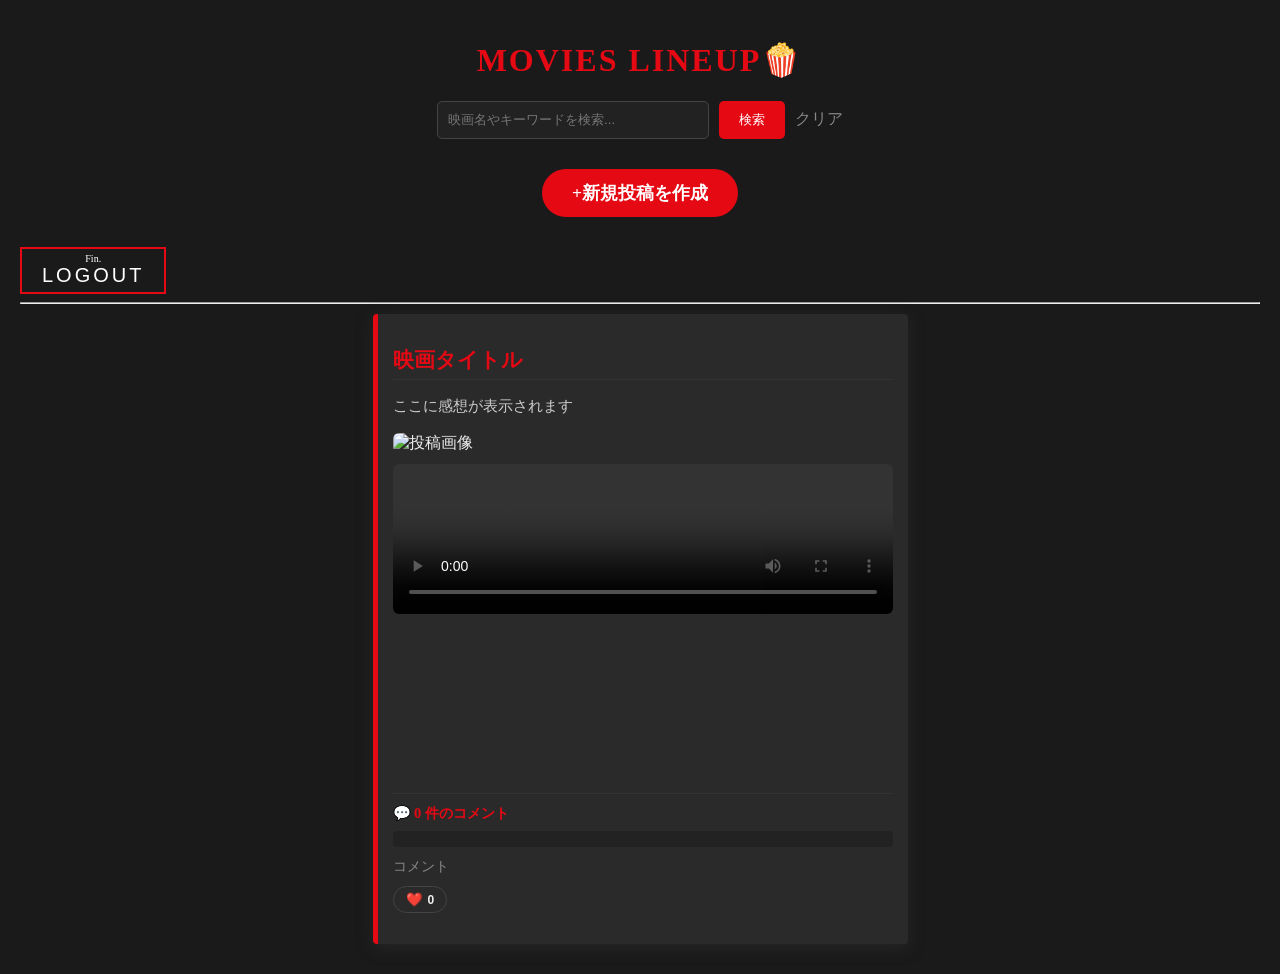
<file: src/main/resources/templates/index.html>
<!DOCTYPE html>

<body xmlns:th="http://www.thymeleaf.org">

	<head>
		<meta charset="UTF-8">
		<meta name="viewport" content="width=device-width, initial-scale=1.0">
		<title>MOVIES FAN</title>
		<style>
			body {
				font-family: 'Helvetica Neue';
				background-color: #1a1a1a;
				color: #eee;
				padding: 20px;
				margin: 0;
			}

			h1 {
				text-align: center;
				color: #e50914;
				text-transform: uppercase;
				letter-spacing: 2px;
			}

			.post-new-wrapper {
				text-align: center;
				margin: 30px 0;
			}

			.btn-new-post {
				display: inline-block;
				background-color: #e50914;
				color: white;
				text-decoration: none;
				font-weight: bold;
				padding: 12px 30px;
				border-radius: 50px;
				font-size: 1.1em;
				transition: 0.3s;
				box-shadow: 0 4px 15px rgba(229, 9, 20, 0, 3);
			}

			.post-card {
				background: #2a2a2a;
				padding: 15px;
				margin: 10px auto;
				max-width: 500px;
				border-left: 5px solid #e50914;
				border-radius: 4px;
				box-shadow: 0 4px 15px rgba(40, 40, 40, 0.9);
			}

			.movie-title {
				font-size: 1.3em;
				/* 1.8emから縮小 */
				color: #e50914;
				margin-bottom: 10px;
				border-bottom: 1px solid #333;
				padding-bottom: 5px;
			}

			.content {
				font-size: 0.95em;
				line-height: 1.5;
				color: #ccc;
			}

			.media-container img,
			.media-container video {
				width: 100%;
				height: auto;
				max-height: 150px;
				object-fit: contain;
				border-radius: 6px;
				display: block;
				margin: 10px auto;
			}

			.logout-form-the-end {
				display: inline-block;
			}

			.btn-the-end {
				background: transparent;
				border: 2px solid #e50914;
				/* ログインボタンと同じ赤 */
				color: #fff;
				padding: 5px 20px;
				cursor: pointer;
				transition: all 0.4s ease;
				position: relative;
				overflow: hidden;
			}

			.btn-the-end .small-text {
				display: block;
				font-family: 'Cinzel', serif;
				/* 映画のタイトル風フォント */
				font-size: 10px;
				line-height: 1;
			}

			.btn-the-end .main-text {
				font-family: 'Bebas Neue', sans-serif;
				/* ログイン画面のメインフォント */
				font-size: 20px;
				letter-spacing: 3px;
			}

			.btn-the-end:hover {
				background: #e50914;
				box-shadow: 0 0 20px rgba(229, 9, 20, 0.6);
				transform: scale(1.05);
			}

			/* index.html の <style> の最後に追加 */
			@media (max-width: 768px) {
				.post-card {
					max-width: 95%;
					/* 横幅を画面いっぱいに広げる */
					padding: 10px;
					/* 余白を少し削る */
				}

				h1 {
					font-size: 1.5em;
					/* タイトルを少し小さくする */
				}

				.btn-new-post {
					width: 80%;
					/* 新規投稿ボタンを押しやすく大きくする */
					text-align: center;
				}

			}
		</style>
		<link rel="stylesheet" th:href="@{/css/style.css}">
	</head>
	<div>
		<h1>Movies LINEUP🍿</h1>
		<div style="text-align: center; margin-bottom: 20px;">
			<form th:action="@{/}" method="get" style="display: inline-flex; gap: 10px;">
				<input type="text" name="keyword" th:value="${keyword}" placeholder="映画名やキーワードを検索..."
					style="padding: 10px; border-radius: 5px; border: 1px solid #444; background: #222; color: white; width: 250px;">
				<button type="submit"
					style="background: #e50914; color: white; border: none; padding: 10px 20px; border-radius: 5px; cursor: pointer;">
					検索
				</button>
				<a th:href="@{/}" th:if="${keyword != null}"
					style="color: #888; text-decoration: none; align-self: center;">クリア</a>
			</form>
		</div>
		<div class="post-new-wrapper">
			<a th:href="@{/post/new}" class="btn-new-post">+新規投稿を作成</a>
		</div>
		<form th:action="@{/logout}" method="post" class="logout-form-the-end">
			<button type="submit" class="btn-the-end">
				<span class="small-text">Fin.</span>
				<span class="main-text">LOGOUT</span>
			</button>
		</form>
		<hr>

		<div class="post-wrapper">

			<div th:each="post : ${posts}" class="post-card">
				<a th:href="@{/post/{id}(id=${post.id})}" style="text-decoration: none; color: inherit;">
					<h2 class="movie-title" th:text="${post.movieTitle}">映画タイトル</h2>
					<p class="content" th:text="${post.content}">ここに感想が表示されます</p>
				</a>

				<div class="media-container">
					<img th:if="${post.imageUrl}" th:src="${post.imageUrl}" alt="投稿画像">
					<video th:if="${post.videoUrl}" th:src="${post.videoUrl}" controls></video>

					<div class="video-container" th:if="${post.youtubeVideoId != null and !post.youtubeVideoId.empty}">
						<iframe th:src="'https://www.youtube.com/embed/' + ${post.youtubeVideoId}" frameborder="0"
							allowfullscreen></iframe>
					</div>
				</div>
				<div class="comment-section" style="margin-top: 15px; border-top: 1px solid #333; padding-top: 10px;">

					<div style="margin-bottom: 8px;">
						<span style="color: #e50914; font-size: 0.9em; font-weight: bold;">
							💬 <span th:text="${post.comments.size()}">0</span> 件のコメント
						</span>
					</div>

					<div th:if="${!post.comments.isEmpty()}"
						style="background: #222; padding: 8px; border-radius: 4px; margin-bottom: 10px;">
						<p style="font-size: 0.85em; color: #bbb; margin: 0;" th:text="${post.comments[0].content}"></p>
					</div>

					<a th:href="@{/post/{id}(id=${post.id})}"
						style="font-size: 0.85em; color: #888; text-decoration: none;">
						コメント
					</a>
				</div>
				<div class="like-section" style="margin-top: 10px; display: flex; align-items: center; gap: 10px;">
					<button type="button" th:onclick="|toggleLike(${post.id}, this)|"
						style="background: none; border: 1px solid #444; color: #eee; padding: 5px 12px; border-radius: 20px; cursor: pointer; transition: 0.2s; display: flex; align-items: center; gap: 5px;">
						<span style="color: #e50914;">❤️</span>
						<span class="like-count" style="font-size: 0.9em; font-weight: bold;"
							th:text="${post.likes != null ? post.likes.size() : 0}">0</span>
					</button>
				</div>

				<p><small
						th:text="${post.createdAt != null ? #temporals.format(post.createdAt,'yyyy/MM/dd HH:mm') : ''}"></small>
				</p>
			</div>
		</div>
	</div>
	<script th:inline="javascript">
		function toggleLike(postId, buttonElement) {
			// /*[[...]]*/ の形式で書くことで、Eclipseのエラーを回避しつつThymeleafで値を取得できます
			const token = /*[[${_csrf?.token}]]*/ "";
			const header = /*[[${_csrf?.headerName}]]*/ "X-CSRF-TOKEN";

			fetch(`/post/${postId}/like`, {
				method: 'POST',
				headers: {
					[header]: token,
					'Content-Type': 'application/json'
				}
			})
				.then(response => {
					if (!response.ok) throw new Error('エラーが発生しました');
					return response.json();
				})
				.then(count => {
					const countSpan = buttonElement.querySelector('.like-count');
					countSpan.textContent = count;

					buttonElement.style.transform = "scale(1.2)";
					setTimeout(() => buttonElement.style.transform = "scale(1)", 200);
				})
				.catch(error => {
					console.error('Error:', error);
				});
		}
	</script>
</body>
</body>

</html>
</file>
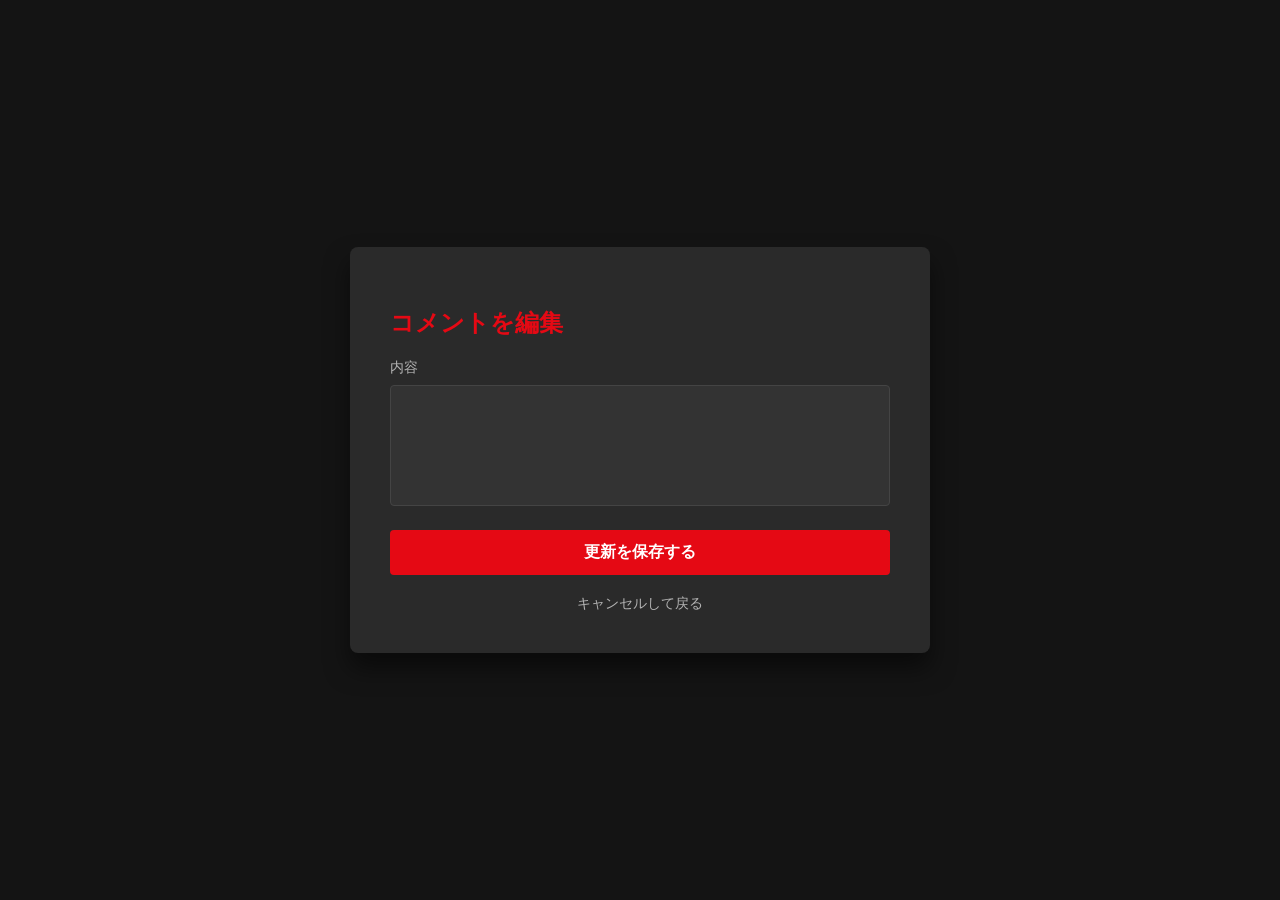
<file: src/main/resources/templates/comment-edit.html>
<!DOCTYPE html>
<html xmlns:th="http://www.thymeleaf.org">

<head>
	<meta charset="UTF-8">
	<meta name="viewport" content="width=device-width, initial-scale=1.0">
	<title>コメント編集</title>
	<style>
		body {
			background-color: #141414;
			color: white;
			font-family: 'Helvetica Neue', Helvetica, Arial, sans-serif;
			display: flex;
			justify-content: center;
			align-items: center;
			height: 100vh;
			margin: 0;
		}

		.edit-container {
			background-color: #2a2a2a;
			padding: 40px;
			border-radius: 8px;
			width: 100%;
			max-width: 500px;
			box-shadow: 0 15px 25px rgba(0, 0, 0, 0.5);
		}

		h2 {
			color: #e50914;
			margin-bottom: 20px;
			font-size: 24px;
		}

		.form-group {
			margin-bottom: 20px;

		}

		label {
			display: block;
			margin-bottom: 8px;
			color: #b3b3b3;
			font-size: 14px;
		}

		textarea {
			width: 100%;
			background-color: #333;
			color: white;
			border: 1px solid #444;
			border-radius: 4px;
			padding: 12px;
			font-size: 16px;
			box-sizing: border-box;
			resize: none;
			transition: border-color 0.3s;
		}

		textarea:focus {
			outline: none;
			border-color: #e50914;
		}

		.btn-update:hover {
			background-color: #ff0a16;
		}

		.back-link {
			display: block;
			text-align: center;
			margin-top: 20px;
			color: #b3b3b3;
			text-decoration: none;
			font-size: 14px;
		}

		.back-link:hover {
			text-decoration: underline;
		}

		.btn-update {
			width: 100%;
			padding: 12px;
			background-color: #e50914;
			color: white;
			border: none;
			border-radius: 4px;
			font-size: 16px;
			font-weight: bold;
			cursor: pointer;
			transition: background 0.2s;
		}

		.btn-cancel {
			color: #666;
			text-decoration: none;
			margin-left: 10px;
		}
	</style>
	<!DOCTYPE html>
	<html xmlns:th="http://www.thymeleaf.org">

	<head>
		<meta charset="UTF-8">
		<title>コメント編集</title>
		<style>
			/* 全体の背景と文字色 */
			body {
				background-color: #141414;
				/* Netflixの深い黒 */
				color: white;
				font-family: 'Helvetica Neue', Helvetica, Arial, sans-serif;
				display: flex;
				justify-content: center;
				align-items: center;
				height: 100vh;
				margin: 0;
			}

			.edit-container {
				background-color: #2a2a2a;
				/* カードの背景 */
				padding: 40px;
				border-radius: 8px;
				width: 100%;
				max-width: 500px;
				box-shadow: 0 15px 25px rgba(0, 0, 0, 0.5);
			}

			h2 {
				color: #e50914;
				/* Netflixレッド */
				margin-bottom: 20px;
				font-size: 24px;
			}

			.form-group {
				margin-bottom: 20px;
			}

			label {
				display: block;
				margin-bottom: 8px;
				color: #b3b3b3;
				font-size: 14px;
			}

			/* 入力エリアのスタイル */
			textarea {
				width: 100%;
				background-color: #333;
				color: white;
				border: 1px solid #444;
				border-radius: 4px;
				padding: 12px;
				font-size: 16px;
				box-sizing: border-box;
				resize: none;
				transition: border-color 0.3s;
			}

			textarea:focus {
				outline: none;
				border-color: #e50914;
				/* フォーカス時に赤く光る */
			}

			/* ボタンのスタイル */
			.btn-update {
				width: 100%;
				padding: 12px;
				background-color: #e50914;
				color: white;
				border: none;
				border-radius: 4px;
				font-size: 16px;
				font-weight: bold;
				cursor: pointer;
				transition: background 0.2s;
			}

			.btn-update:hover {
				background-color: #ff0a16;
			}

			.back-link {
				display: block;
				text-align: center;
				margin-top: 20px;
				color: #b3b3b3;
				text-decoration: none;
				font-size: 14px;
			}

			.back-link:hover {
				text-decoration: underline;
			}
		</style>
	</head>

<body>

	<div class="edit-container">
		<h2>コメントを編集</h2>

		<form th:action="@{/comment/update/{id}(id=${comment.id})}" method="post">
			<div class="form-group">
				<label for="content">内容</label>
				<textarea id="content" name="content" rows="5" th:text="${comment.content}" required></textarea>
			</div>

			<button type="submit" class="btn-update">更新を保存する</button>
		</form>

		<a class="back-link" th:href="@{/post/{id}(id=${postId})}">キャンセルして戻る</a>
	</div>

</body>

</html>
</file>
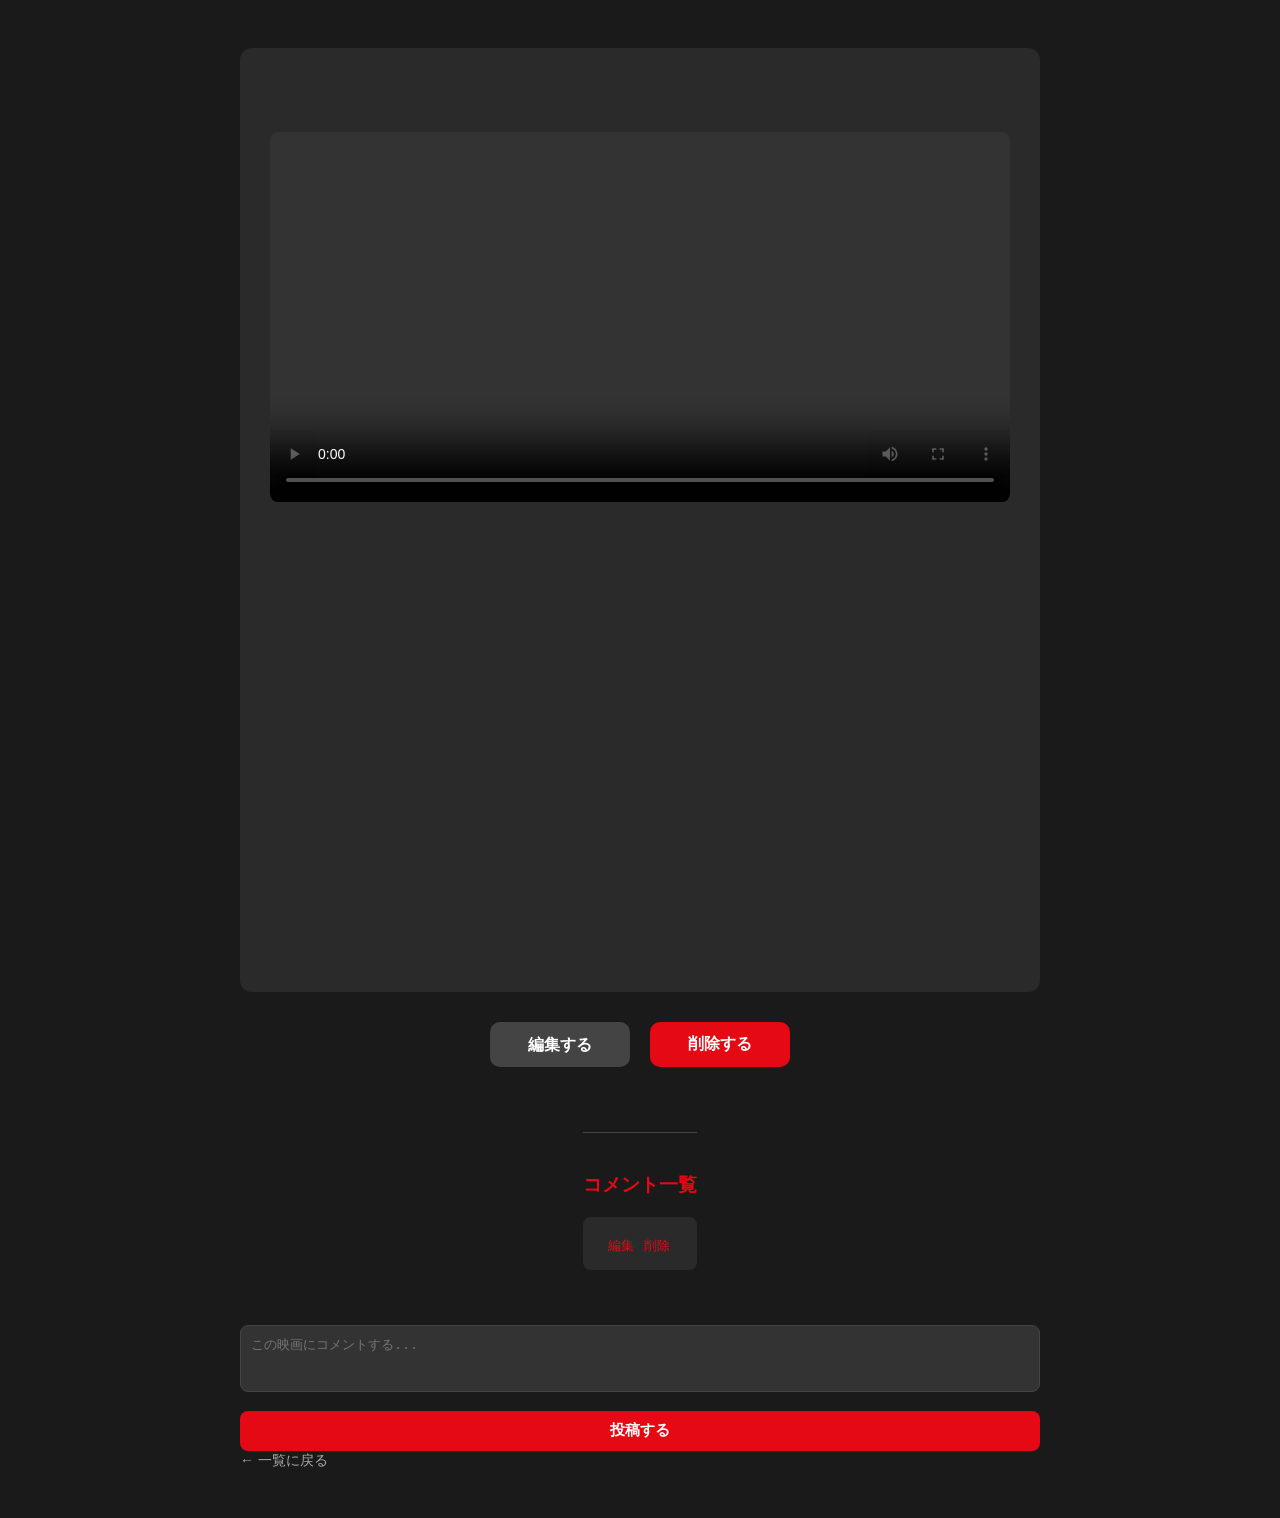
<file: src/main/resources/templates/post-detail.html>
<!DOCTYPE html>
<html xmlns:th="http://www.thymeleaf.org">

<head>
	<meta charset="UTF-8">
	<meta name="viewport" content="width=device-width, initial-scale=1.0">
	<title th:text="${post.movieTitle}+'-詳細'"></title>
	<style>
		body {
			background-color: #1a1a1a;
			color: white;
			font-family: sans-serif;
			padding: 40px;
		}

		.container {
			max-width: 800px;
			margin: auto;
		}

		.detail-card {
			background: #2a2a2a;
			padding: 30px;
			border-radius: 12px;
		}

		.title {
			color: #e50914;
			font-size: 2.5em;
			margin-bottom: 20px;
		}

		.full-content {
			font-size: 1.2em;
			line-height: 1.8;
			white-space: pre-wrap;
			margin-bottom: 30px;
		}

		.media-full img,
		.media-full video {
			width: 100%;
			border-radius: 8px;
			margin-bottom: 20px;
		}

		.back-link {
			color: #ccc;
			text-decoration: none;
			display: inline-block;
			margin-top: 20px;
		}

		/* 40行目付近：styleタグの最後の方に追記 */
		.video-container {
			position: relative;
			padding-bottom: 56.25%;
			height: 0;
			overflow: hidden;
			margin-bottom: 20px;
			border-radius: 8px;
		}

		.video-container iframe {
			position: absolute;
			top: 0;
			left: 0;
			width: 100%;
			height: 100%;
		}

		/* post-detail.html の <style> の最後に追加 */
		@media (max-width: 768px) {
			.container {
				padding: 15px;
				/* 全体の余白を調整 */
			}

			.detail-card {
				padding: 20px;
			}

			.title {
				font-size: 1.8em;
				/* 映画タイトルをスマホサイズに */
			}

			/* YouTubeや動画を画面幅に合わせる */
			.video-container iframe {
				aspect-ratio: 16 / 9;
				/* 比率を維持 */
				height: auto !important;
			}
		}
	</style>
</head>

<body>
	<div class="container">
		<div class="detail-card">
			<h1 class="title" th:text="${post.movieTitle}"></h1>
			<p class="full-content" th:text="${post.content}"></p>

			<div class="media-full">
				<img th:if="${post.imageUrl}" th:src="${post.imageUrl}">
				<video th:if="${post.videoUrl}" th:src="${post.videoUrl}" controls></video>

				<div class="video-container" th:if="${post.youtubeVideoId != null and !post.youtubeVideoId.isEmpty()}">
					<iframe th:src="'https://www.youtube.com/embed/' + ${post.youtubeVideoId}" frameborder="0"
						allowfullscreen></iframe>
				</div>
			</div>
			<p><small th:text="${#temporals.format(post.createdAt,'yyyy/MM/dd HH:mm')}"></small></p>
		</div>

		<div style="margin-top: 30px; display: flex; flex-direction: column; align-items: center; gap: 25px;">

			<div style="display: flex; gap: 20px;">

				<a th:href="@{/post/edit/{id}(id=${post.id})}"
					style="display: inline-block; width: 140px; height: 45px; line-height: 45px; background-color: #444; color: white; text-decoration: none; border-radius: 10px; font-weight: bold; font-size: 16px; text-align: center;">
					編集する
				</a>

				<form th:action="@{/post/delete/{id}(id=${post.id})}" method="post"
					onsubmit="return confirm('この投稿を削除してもよろしいですか？');" style="margin: 0;">
					<button type="submit"
						style="width: 140px; height: 45px; background-color: #e50914; color: white; border: none; border-radius: 10px; cursor: pointer; font-weight: bold; font-size: 16px; display: flex; align-items: center; justify-content: center;">
						削除する
					</button>
				</form>
			</div>
			<div style="margin-top: 40px; border-top: 1px solid #444; padding-top: 20px;">
				<h3 style="color: #e50914;">コメント一覧</h3>

				<div th:each="comment : ${post.comments}"
					style="background: #2a2a2a; padding: 15px; border-radius: 8px; margin-bottom: 10px;">
					<p th:text="${comment.content}" style="margin: 0; color: #eee;"></p>

					<div style="display: flex; align-items: center; gap: 10px; margin-top: 5px;">
						<small th:text="${#temporals.format(comment.createdAt, 'yyyy/MM/dd HH:mm')}"
							style="color: #888;"></small>

						<a th:href="@{/comment/edit/{id}(id=${comment.id})}"
							style="color: #e50914; text-decoration: none; font-size: 13px;">編集</a>

						<form th:action="@{/comment/delete/{id}(id=${comment.id})}" method="post"
							style="margin: 0; display: flex; align-items: center;"
							onsubmit="return confirm('このコメントを削除してもよろしいですか？');">


							<button type="submit"
								style="background: none; border: none; color: #e50914; cursor: pointer; font-size: 13px; padding: 0;">
								削除
							</button>
						</form>
					</div>
				</div>
			</div>

			<form th:action="@{/post/{id}/comment(id=${post.id})}" th:object="${comment}" method="post"
				style="margin-top: 20px; width: 100%;">

				<textarea name="content" th:field="*{content}" rows="3" placeholder="この映画にコメントする..."
					style="width: 100%; background: #333; color: white; border: 1px solid #444; padding: 10px; border-radius: 8px; box-sizing: border-box; resize: none;"></textarea>

				<div th:if="${#fields.hasErrors('content')}" th:errors="*{content}"
					style="color: red; font-size: 12px; margin-top: 5px;">
				</div>

				<button type="submit"
					style="margin-top: 10px; width: 100%; height: 40px; background-color: #e50914; color: white; border: none; border-radius: 8px; cursor: pointer; font-weight: bold; font-size: 15px; transition: background 0.2s;">
					投稿する
				</button>
			</form>
		</div>


		<a th:href="@{/}" style="color: #ccc; text-decoration: none; font-size: 14px; opacity: 0.8;">← 一覧に戻る</a>

	</div>

	</div>


	</div>
</body>

</html>
</file>
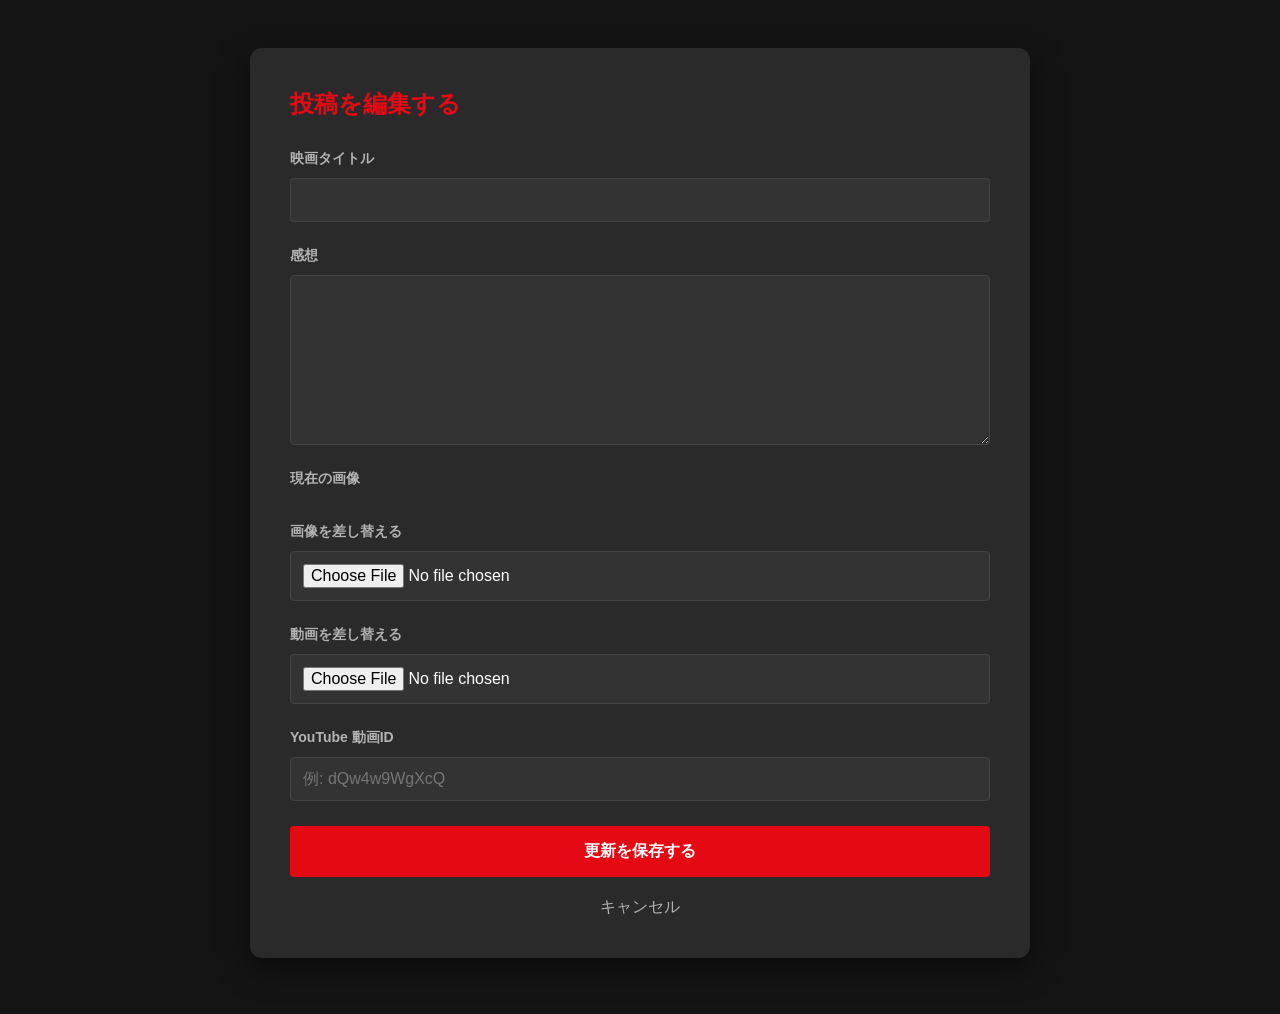
<file: src/main/resources/templates/post-edit.html>
<head>
	<meta charset="UTF-8">
	<meta name="viewport" content="width=device-width, initial-scale=1.0">
	<title>投稿の編集</title>
	<style>
		/* 全体の設定 */
		body {
			background-color: #141414;
			/* Netflix風の深い黒 */
			color: white;
			padding: 40px;
			font-family: 'Helvetica Neue', Helvetica, Arial, sans-serif;
		}

		.form-container {
			max-width: 700px;
			margin: auto;
			background: #2a2a2a;
			/* カードの背景色 */
			padding: 40px;
			border-radius: 12px;
			box-shadow: 0 10px 30px rgba(0, 0, 0, 0.5);
		}

		h2 {
			color: #e50914;
			/* Netflixレッド */
			margin-top: 0;
			margin-bottom: 30px;
		}

		/* 入力エリアの共通設定 */
		.form-group {
			margin-bottom: 25px;
		}

		label {
			display: block;
			margin-bottom: 10px;
			color: #b3b3b3;
			font-weight: bold;
			font-size: 14px;
		}

		/* ★ここが重要：はみ出し防止の魔法 */
		input[type="text"],
		input[type="file"],
		textarea {
			width: 100%;
			box-sizing: border-box;
			/* パディングを含めて100%に収める */
			background: #333;
			color: white;
			border: 1px solid #444;
			padding: 12px;
			border-radius: 4px;
			font-size: 16px;
		}

		textarea {
			resize: vertical;
			/* 縦方向のみリサイズ可能に */
		}

		input:focus,
		textarea:focus {
			outline: none;
			border-color: #e50914;
			/* フォーカス時に赤く光らせる */
		}

		button {
			background: #e50914;
			color: white;
			border: none;
			padding: 15px;
			width: 100%;
			cursor: pointer;
			font-weight: bold;
			font-size: 16px;
			border-radius: 4px;
			transition: background 0.3s;
		}

		button:hover {
			background: #ff0a16;
		}

		.cancel-link {
			display: block;
			text-align: center;
			margin-top: 20px;
			color: #b3b3b3;
			text-decoration: none;
		}
	</style>
</head>

<body>
	<div class="form-container">
		<h2>投稿を編集する</h2>
		<form th:action="@{/post/update/{id}(id=${post.id})}" method="post" enctype="multipart/form-data">

			<div class="form-group">
				<label>映画タイトル</label>
				<input type="text" name="movieTitle" th:value="${post.movieTitle}" required />
			</div>

			<div class="form-group">
				<label>感想</label>
				<textarea name="content" rows="8" th:text="${post.content}" required></textarea>
			</div>

			<div class="form-group" th:if="${post.imageUrl}">
				<label>現在の画像</label>
				<img th:src="${post.imageUrl}"
					style="width: 150px; border-radius: 8px; display: block; margin-bottom: 10px;">
			</div>

			<div class="form-group">
				<label>画像を差し替える</label>
				<input type="file" name="imageFile" accept="image/*" />
			</div>

			<div class="form-group">
				<label>動画を差し替える</label>
				<input type="file" name="videoFile" accept="video/*" />
			</div>
			
			<div class="form-group">
			    <label>YouTube 動画ID</label>
			    <input type="text" name="youtubeVideoId" th:value="${post.youtubeVideoId}" placeholder="例: dQw4w9WgXcQ" />
			</div>

			<button type="submit">更新を保存する</button>
		</form>
		<a th:href="@{/post/{id}(id=${post.id})}" class="cancel-link">キャンセル</a>
	</div>
</body>
</file>
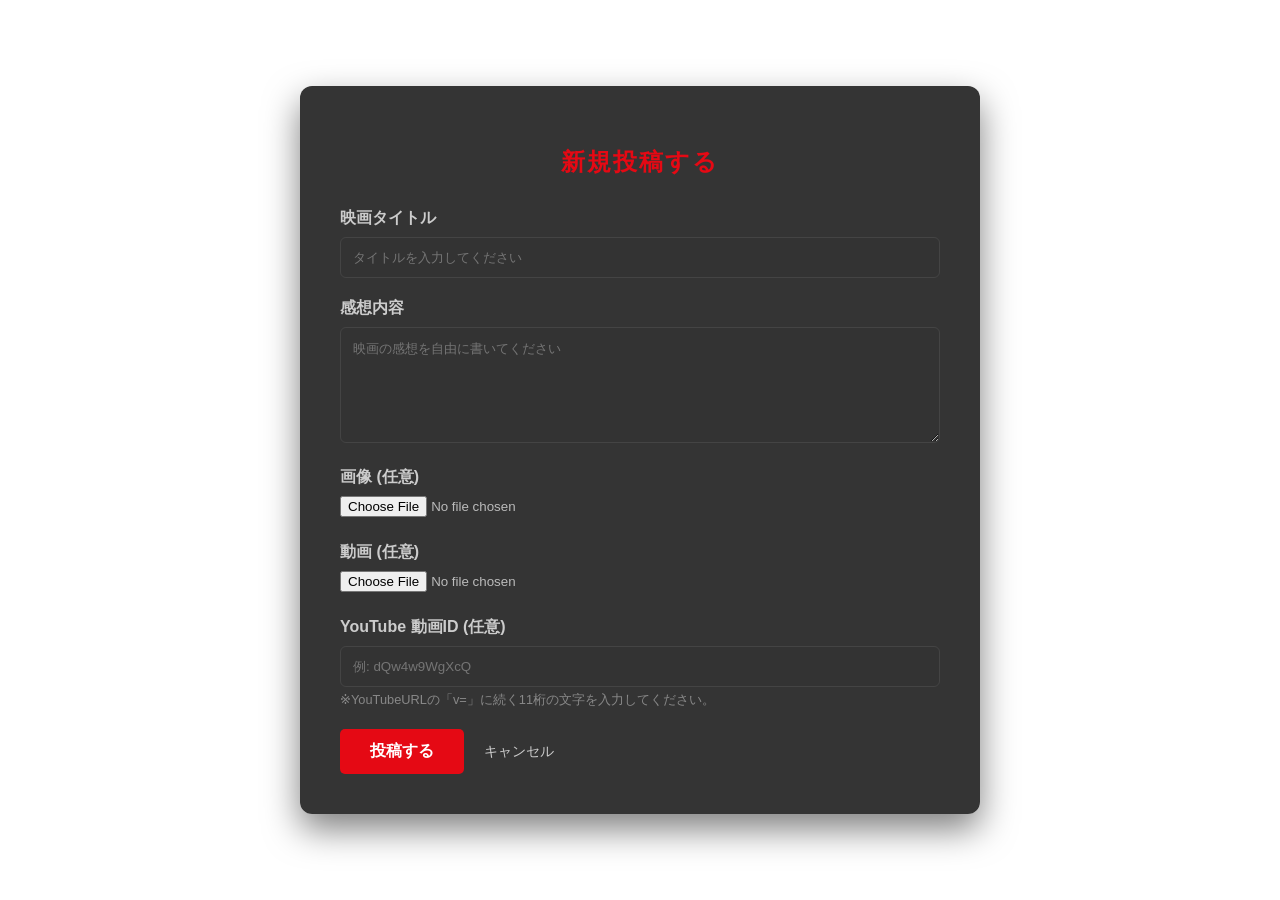
<file: src/main/resources/templates/post-form.html>
<!DOCTYPE html>
<html xmlns:th="http://www.thymeleaf.org">

<head>
	<meta charset="UTF-8">
	<meta name="viewport" content="width=device-width, initial-scale=1.0">
	<title>新規投稿 - MOVIES FAN</title>
	<style>
		body {
			font-family: 'Helvetica Neue', Arial, sans-serif;
			/* 背景画像の設定（映画らしい暗めの画像URLを入れるか、グラデーションに） */
			background: url('https://t3.ftcdn.net/jpg/04/07/53/02/360_F_407530281_vHv9x4ZIxxfBRM9JOa85gZ8GW03bcpzO.jpg');
			background-size: cover;
			background-position: center;
			background-attachment: fixed;
			color: white;
			margin: 0;
			display: flex;
			justify-content: center;
			align-items: center;
			min-height: 100vh;
		}

		.form-wrapper {
			background: rgba(42, 42, 42, 0.95);
			/* フォームの背景を少し透けさせる */
			padding: 40px;
			border-radius: 12px;
			box-shadow: 0 15px 35px rgba(0, 0, 0, 0.5);
			width: 100%;
			max-width: 600px;
			backdrop-filter: blur(5px);
			/* 背景をぼかして高級感を出す */
		}

		h2 {
			text-align: center;
			color: #e50914;
			margin-bottom: 30px;
			text-transform: uppercase;
			letter-spacing: 2px;
		}

		label {
			display: block;
			margin-bottom: 8px;
			font-weight: bold;
			color: #ccc;
		}

		input[type="text"],
		textarea {
			width: 100%;
			padding: 12px;
			margin-bottom: 20px;
			background: #333;
			border: 1px solid #444;
			border-radius: 6px;
			color: white;
			box-sizing: border-box;
			/* パディングを含めた幅計算 */
		}

		input[type="file"] {
			margin-bottom: 25px;
			color: #bbb;
		}

		.button-group {
			display: flex;
			align-items: center;
			gap: 20px;
			margin-top: 10px;
		}

		.submit-btn {
			background-color: #e50914;
			color: white;
			border: none;
			padding: 12px 30px;
			border-radius: 5px;
			font-weight: bold;
			cursor: pointer;
			font-size: 16px;
			transition: 0.3s;
		}

		.submit-btn:hover {
			background-color: #ff0a16;
			transform: translateY(-2px);
		}

		.cancel-link {
			color: #ccc;
			text-decoration: none;
			font-size: 0.9em;
		}

		.cancel-link:hover {
			text-decoration: underline;
		}
	</style>
</head>

<body>
	<div class="form-wrapper">
		<h2>新規投稿する</h2>

		<form th:action="@{/post/create}" method="post" enctype="multipart/form-data">
			<label>映画タイトル</label>
			<input type="text" name="movieTitle" placeholder="タイトルを入力してください" required />

			<label>感想内容</label>
			<textarea name="content" rows="6" placeholder="映画の感想を自由に書いてください" required></textarea>

			<label>画像 (任意)</label>
			<input type="file" name="imageFile" accept="image/*" />

			<label>動画 (任意)</label>
			<input type="file" name="videoFile" accept="video/*" />

			<label>YouTube 動画ID (任意)</label>
			<input type="text" name="youtubeVideoId" placeholder="例: dQw4w9WgXcQ" />
			<p style="font-size: 0.8em; color: #888; margin-top: -15px; margin-bottom: 20px;">
				※YouTubeURLの「v=」に続く11桁の文字を入力してください。
			</p>

			<div class="button-group">
				<button type="submit" class="submit-btn">投稿する</button>
				<a th:href="@{/}" class="cancel-link">キャンセル</a>
			</div>
		</form>
	</div>
</body>

</html>
</file>
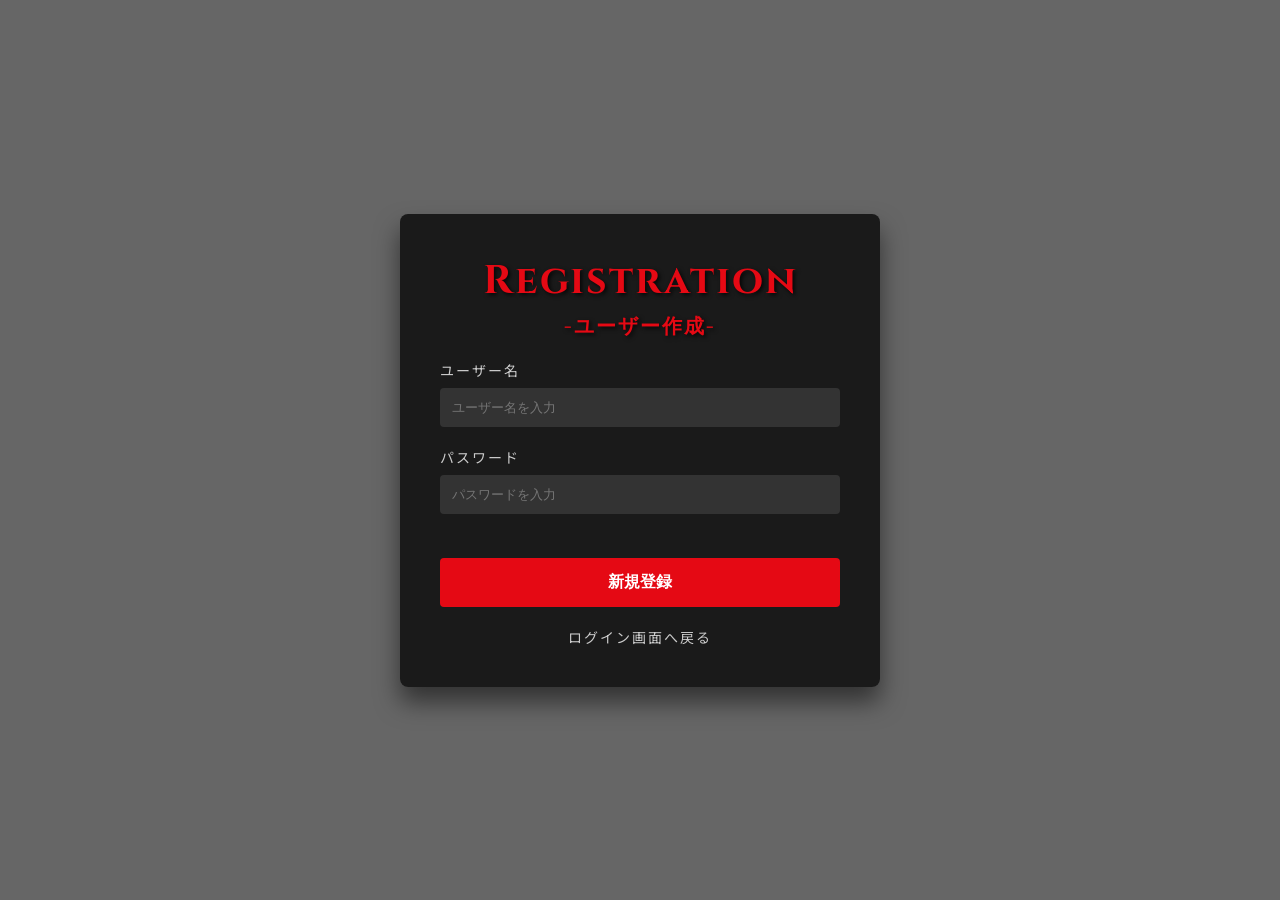
<file: src/main/resources/templates/register.html>
<!DOCTYPE html>
<html xmlns:th="http://www.thymeleaf.org">

<head>
	<meta charset="UTF-8">
	<meta name="viewport" content="width=device-width, initial-scale=1.0">
	<title>新規登録 - Movies App</title>
	<link href="https://fonts.googleapis.com/css2?family=Noto+Sans+JP:wght@400;700&display=swap" rel="stylesheet">
	<link href="https://fonts.googleapis.com/css2?family=Bebas+Neue&display=swap" rel="stylesheet">
	<link href="https://fonts.googleapis.com/css2?family=Cinzel:wght@700&display=swap" rel="stylesheet">

	<!--login.htmlのstyleから転用-->
	<style>
		body {
			margin: 0;
			font-family: 'Bebas Neue', sans-serif;
			letter-spacing: 2px;
			background-image: linear-gradient(rgba(0, 0, 0, 0.6), rgba(0, 0, 0, 0.6)), url('https://img.freepik.com/free-photo/rows-red-seats-theater_53876-64710.jpg?semt=ais_hybrid&w=740&q=80');
			background-size: cover;
			background-position: center;
			height: 100vh;
			display: flex;
			justify-content: center;
			/* 左右中央 */
			align-items: center;
			/* 上下中央 */
			color: #770000;
			text-align: center;
			overflow: hidden;
		}

		.login-card {
			background-color: rgba(0, 0, 0, 0.75);
			padding: 40px;
			border-radius: 8px;
			width: 100%;
			max-width: 400px;
			box-shadow: 0 15px 25px rgba(0, 0, 0, 0.5);
		}

		h2 {
			margin-top: 0;
			margin-bottom: 5px;
			font-size: 40px;
			font-family: 'Cinzel', serif;
			text-shadow: 2px 2px 4px rgba(0, 0, 0, 0.8);
			color: #e50914;
		}
		
		h3 {
					margin-top: 0;
					margin-bottom: 20px;
					font-size: 20px;
					font-family: 'Cinzel', serif;
					text-shadow: 2px 2px 4px rgba(0, 0, 0, 0.8);
					color: #e50914;
				}

		.input-group {
			margin-bottom: 20px;
			text-align: left;
		}

		.input-group label {
			font-family: 'Noto Sans JP', sans-serif;
			display: block;
			margin-bottom: 8px;
			color: #ccc;
			font-size: 14px;
		}

		input[type="text"],
		input[type="password"] {
			width: 100%;
			padding: 12px;
			border: none;
			border-radius: 4px;
			background: #333;
			color: white;
			box-sizing: border-box;
		}

		button {
			width: 100%;
			padding: 14px;
			background-color: #e50914;
			color: white;
			border: none;
			border-radius: 4px;
			font-size: 16px;
			font-weight: 700;
			cursor: pointer;
			margin-top: 24px;
			transition: background 0.2s;
		}

		button:hover {
			background-color: #b20710;
		}

		.back-link {
			margin-top: 20px;
			display: block;
			color: #ccc;
			text-decoration: none;
			font-family: 'Noto Sans JP', sans-serif;
			font-size: 14px;
		}
	</style>
</head>

<body>
	<div class="login-card">
		<h2>Registration</h2>
		<h3>-ユーザー作成-</h3>

		<form th:action="@{/register}" method="post">
			<div class="input-group">
				<label>ユーザー名</label>
				<input type="text" name="username" placeholder="ユーザー名を入力" required />
			</div>

			<div class="input-group">
				<label>パスワード</label>
				<input type="password" name="password" placeholder="パスワードを入力" required />
			</div>

			<button type="submit">新規登録</button>
		</form>

		<a th:href="@{/login}" class="back-link">ログイン画面へ戻る</a>
	</div>
</body>

</html>
</file>
